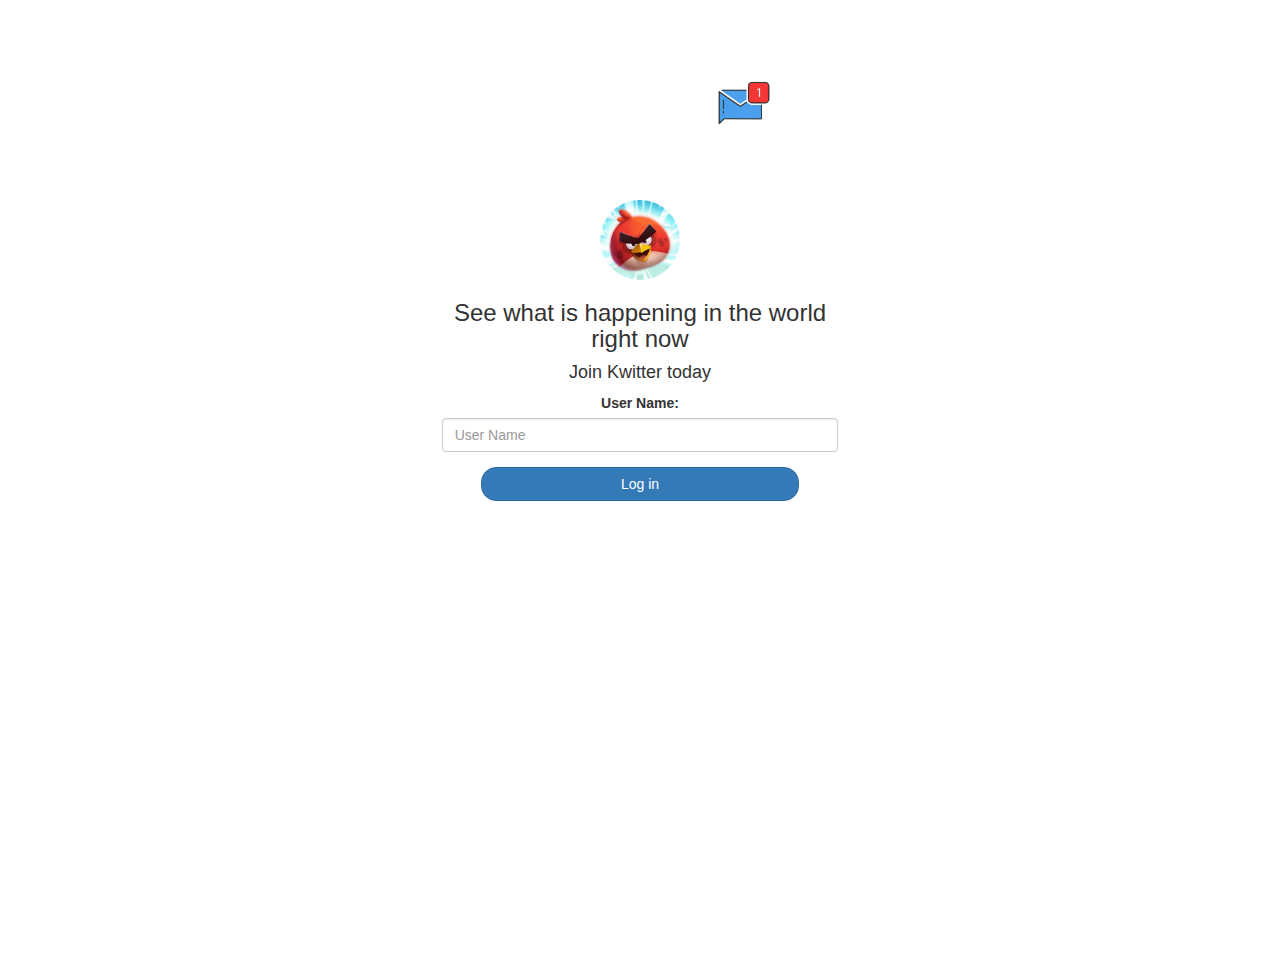
<file: index.html>
<!DOCTYPE html>
<html>
<head>
	<title>Kwitter</title>
<link href="https://fonts.googleapis.com/css?family=Yeon+Sung&display=swap" rel="stylesheet"><meta name="viewport" content="width=device-width, initial-scale=1">

<link rel="stylesheet" href="https://maxcdn.bootstrapcdn.com/bootstrap/3.4.0/css/bootstrap.min.css">
<script src="https://ajax.googleapis.com/ajax/libs/jquery/3.4.1/jquery.min.js"></script>
<script src="https://maxcdn.bootstrapcdn.com/bootstrap/3.4.0/js/bootstrap.min.js"></script>

<link rel="stylesheet" type="text/css" href="Kwitter.css">
<script src="Kwitter.js"></script>
</head>
<body>

    <center>
        <h1 class="header">	
            Kwitter	<sup>
        <img src="m2.png">
        </sup>
    </h1>
        <div class="col-lg-4 col-md-6 col-sm-6 col-xs-11 login_div">
        <img src="logo.png" class="logo">
            <h3 >See what is happening in the world right now</h3>
            <h4 >Join Kwitter today</h4>
            <div class="form-group">
              <label >User Name:</label>
              <input type="text" id="user_name" class="form-control" placeholder="User Name">
    
            </div>
            <button id="login_button" class="btn btn-primary" onclick="addUser()">Log in</button>
            <br><br>
        </div>
    </center>
    </body>
    </html>
</file>
<file: Kwitter.css>
html, body
{
  height: 100%;
  margin: 0;
}

body
{
background-image: linear-gradient to ( right top, red, red, red, red, red);
}

.header
{
	color: white;font-family: 'Yeon Sung';font-size: 45px;letter-spacing: 10px;margin-top: 80px;
}
.header img
{
	width: 80px;margin-left: -15px;
}

.login_div
{
	background: rgba(255,255,255,0.8);float: none;border-radius: 15px;
}

.logo
{
	width: 80px;margin-top: 30px;border-radius: 40px;
}

#login_button
{
	width: 80%;border-radius: 15px;
}

.room_name
{
	cursor: pointer;
	font-size: 20px;
}


#logout
{
	font-size: 20px; float: right;
}


#output
{
	padding: 10px; width:80%;background: rgba(255,255,255,0.8);border-radius: 15px;
}

.input_div_room_page
{
	width: 80%;
}

.input_div label
{
	color: white;font-size: 20px;
}


.input_div_message_page
{
	position: fixed;bottom: 0px;width: 100%;background: rgba(255,255,255,0.8);
}
.input_div_message_page label
{
	color: black;
}
.input_div_message_page #msg
{
	width: 80%;
}
.input_div_message_page button
{
	margin-top: 15px;
	width: 50%; 
}
.color_white
{
	color: white
}

.user_tick
{
	width:20px;
}
.message_h4
{
	padding-left:5px;color:grey;
}
</file>
